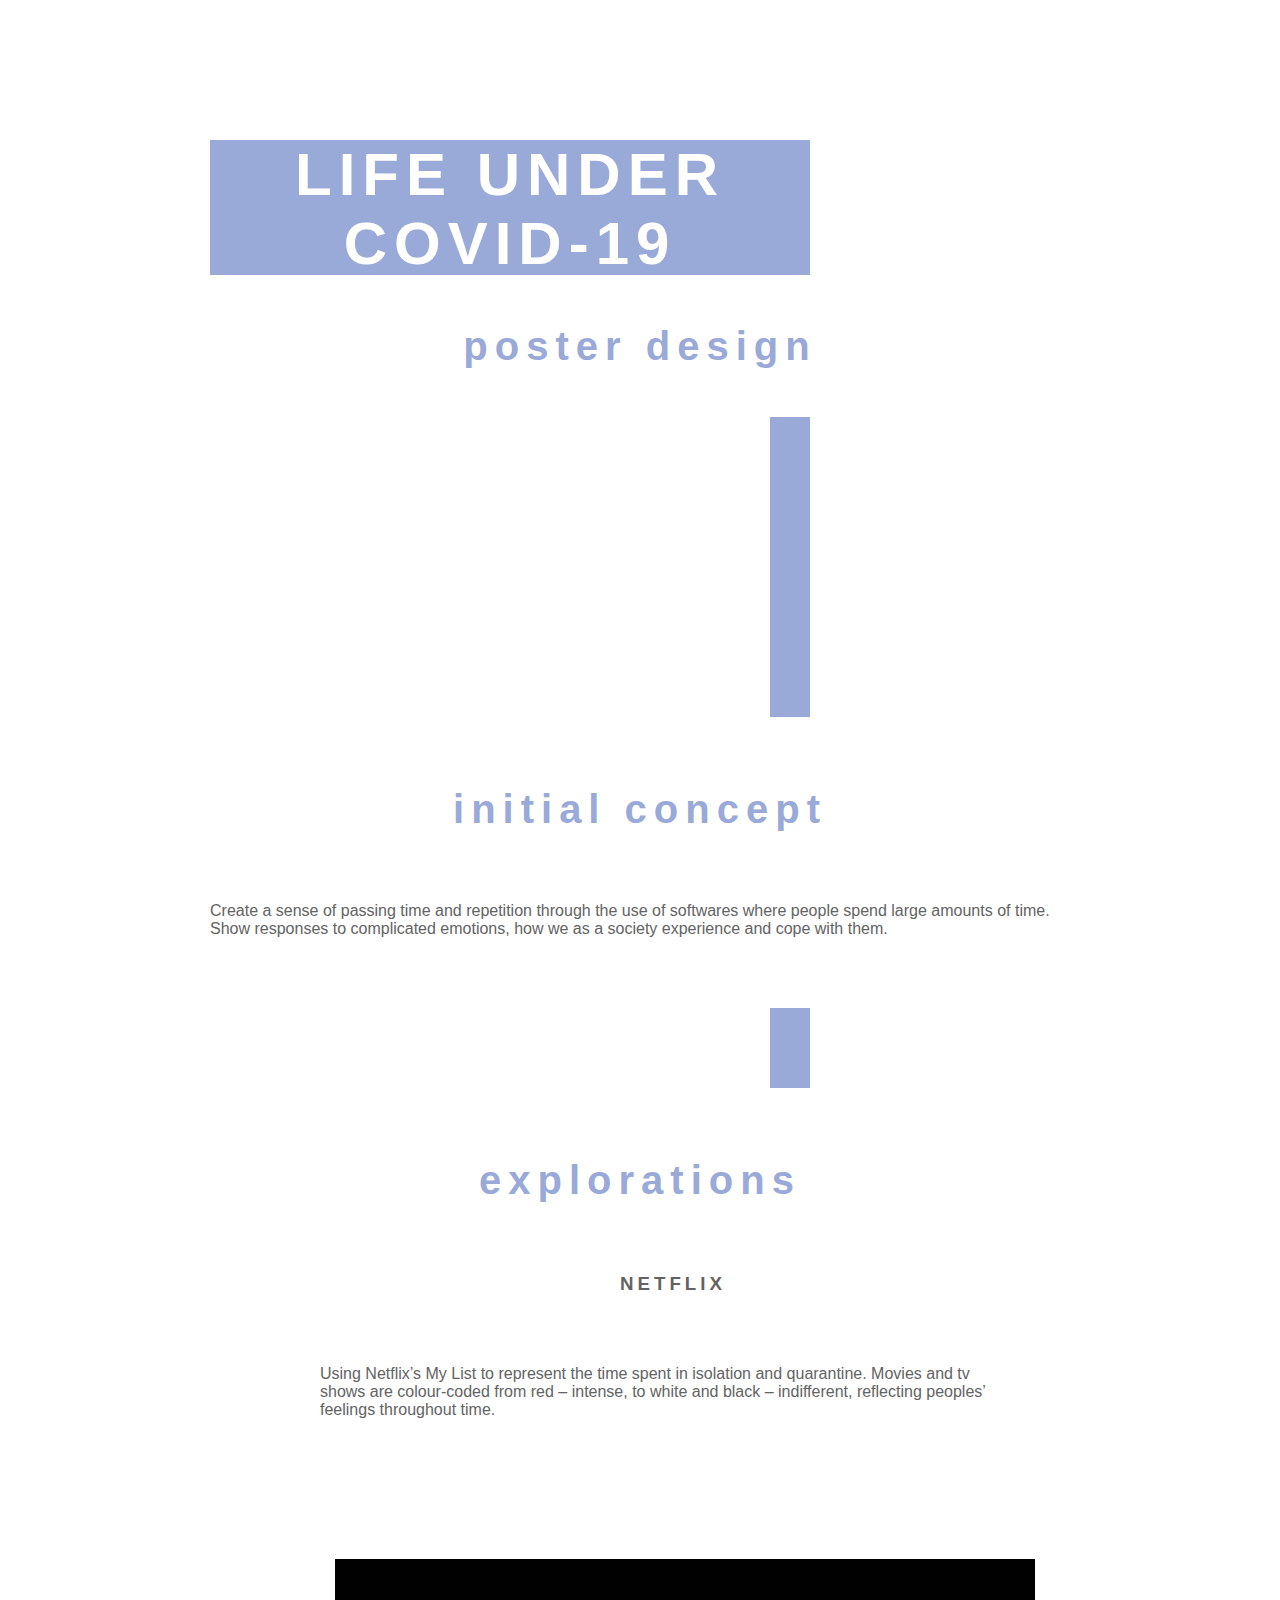
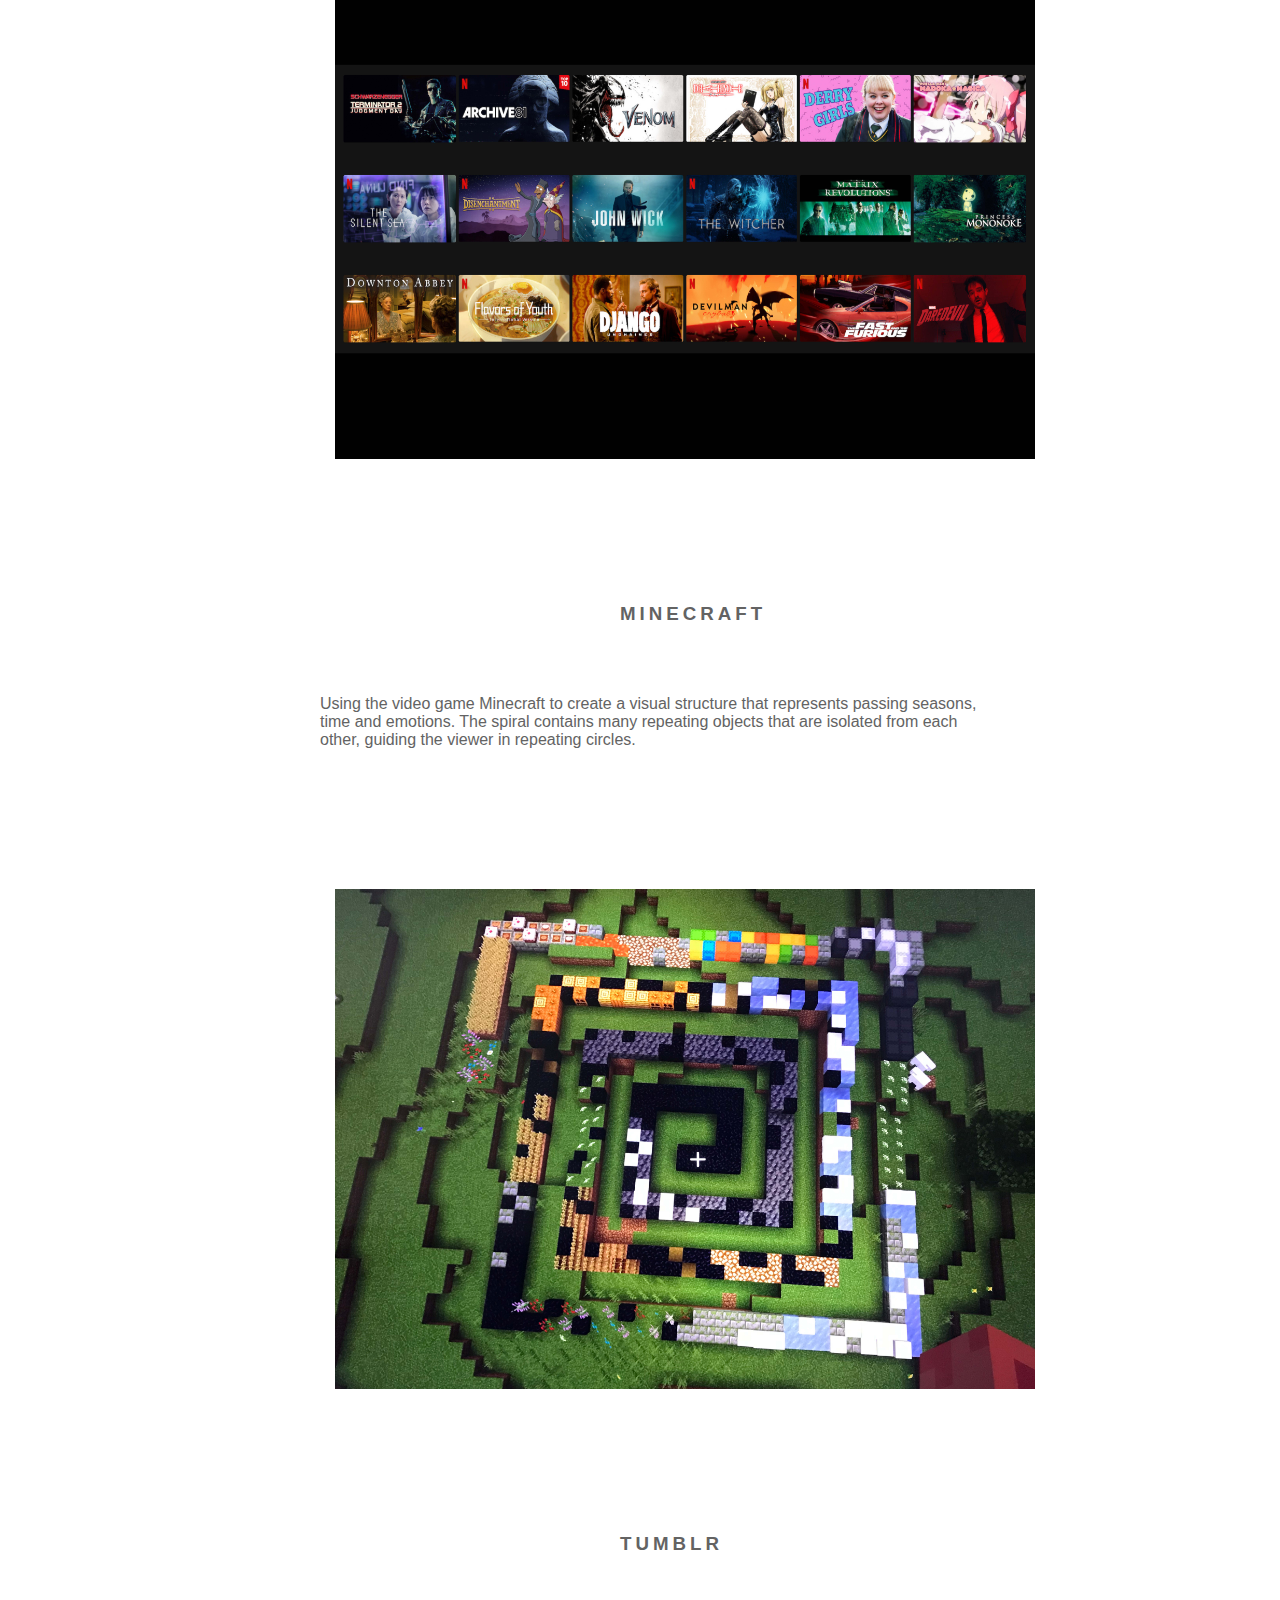
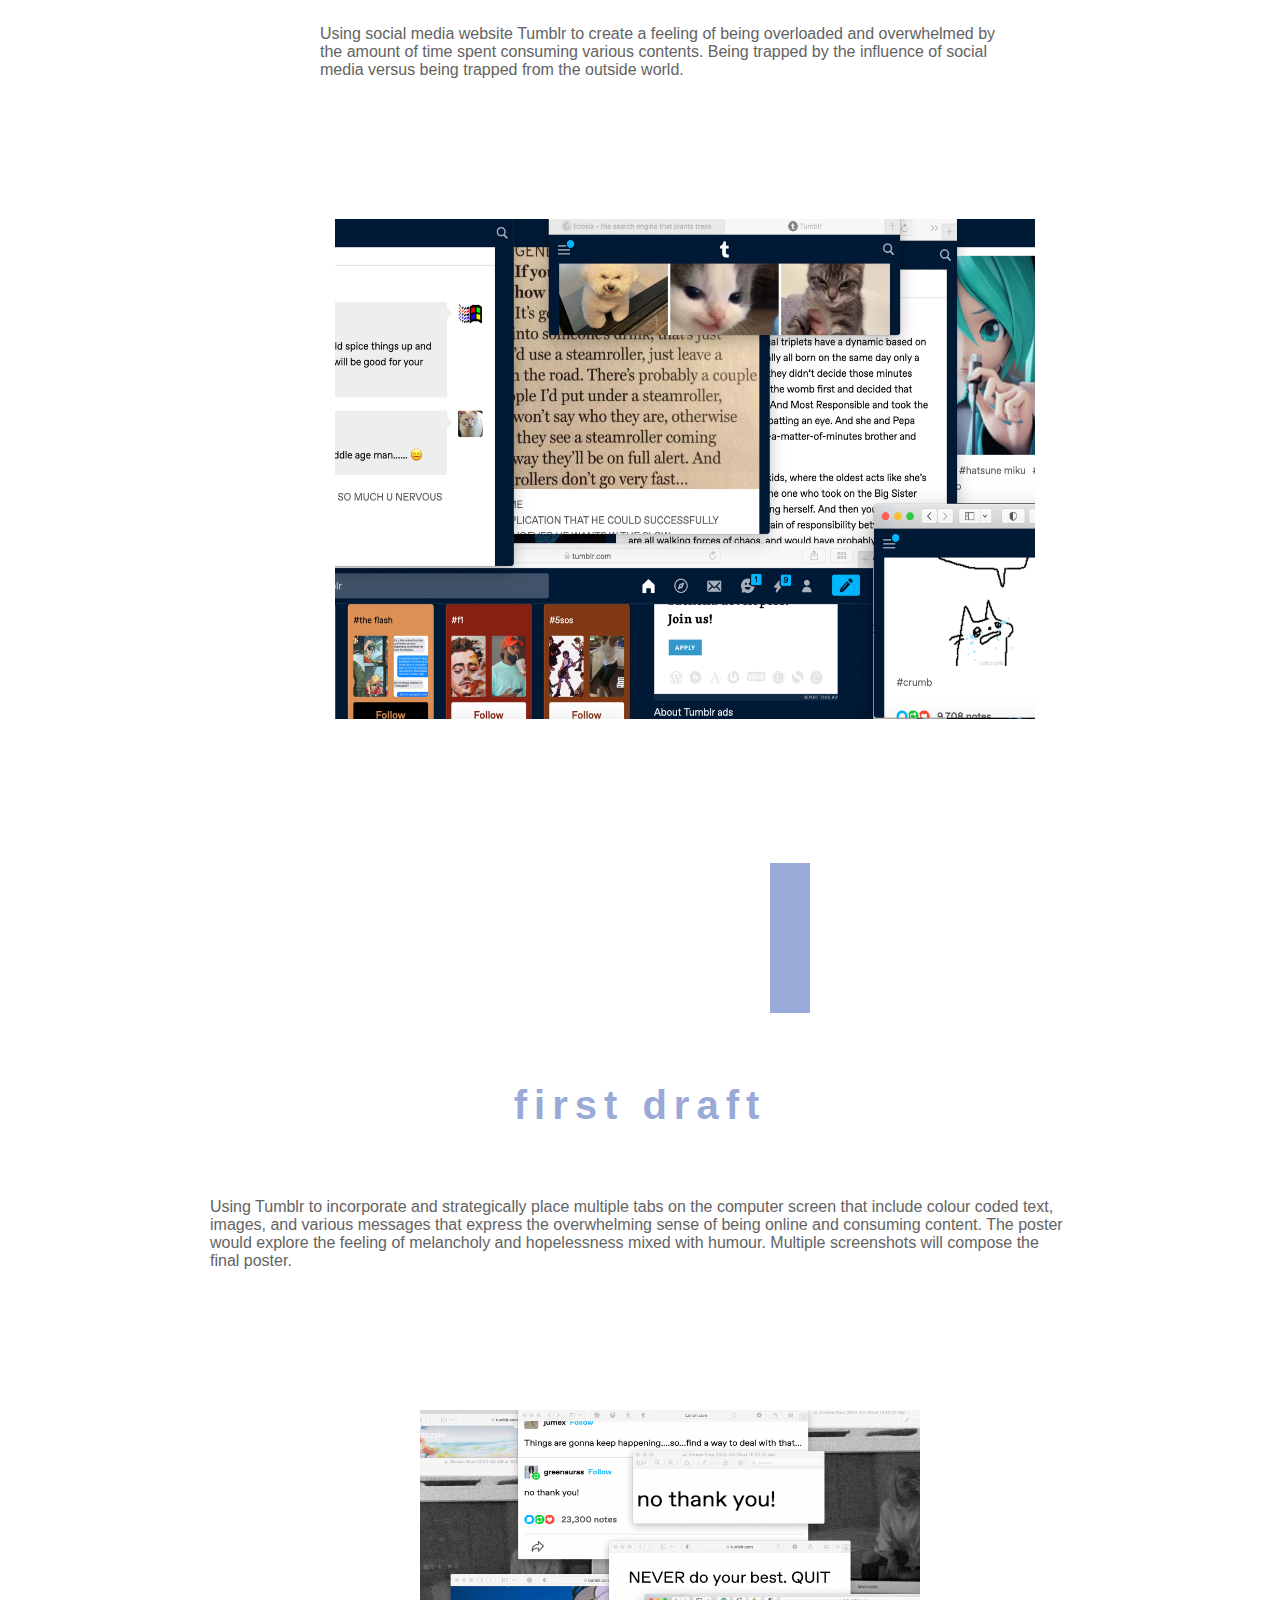
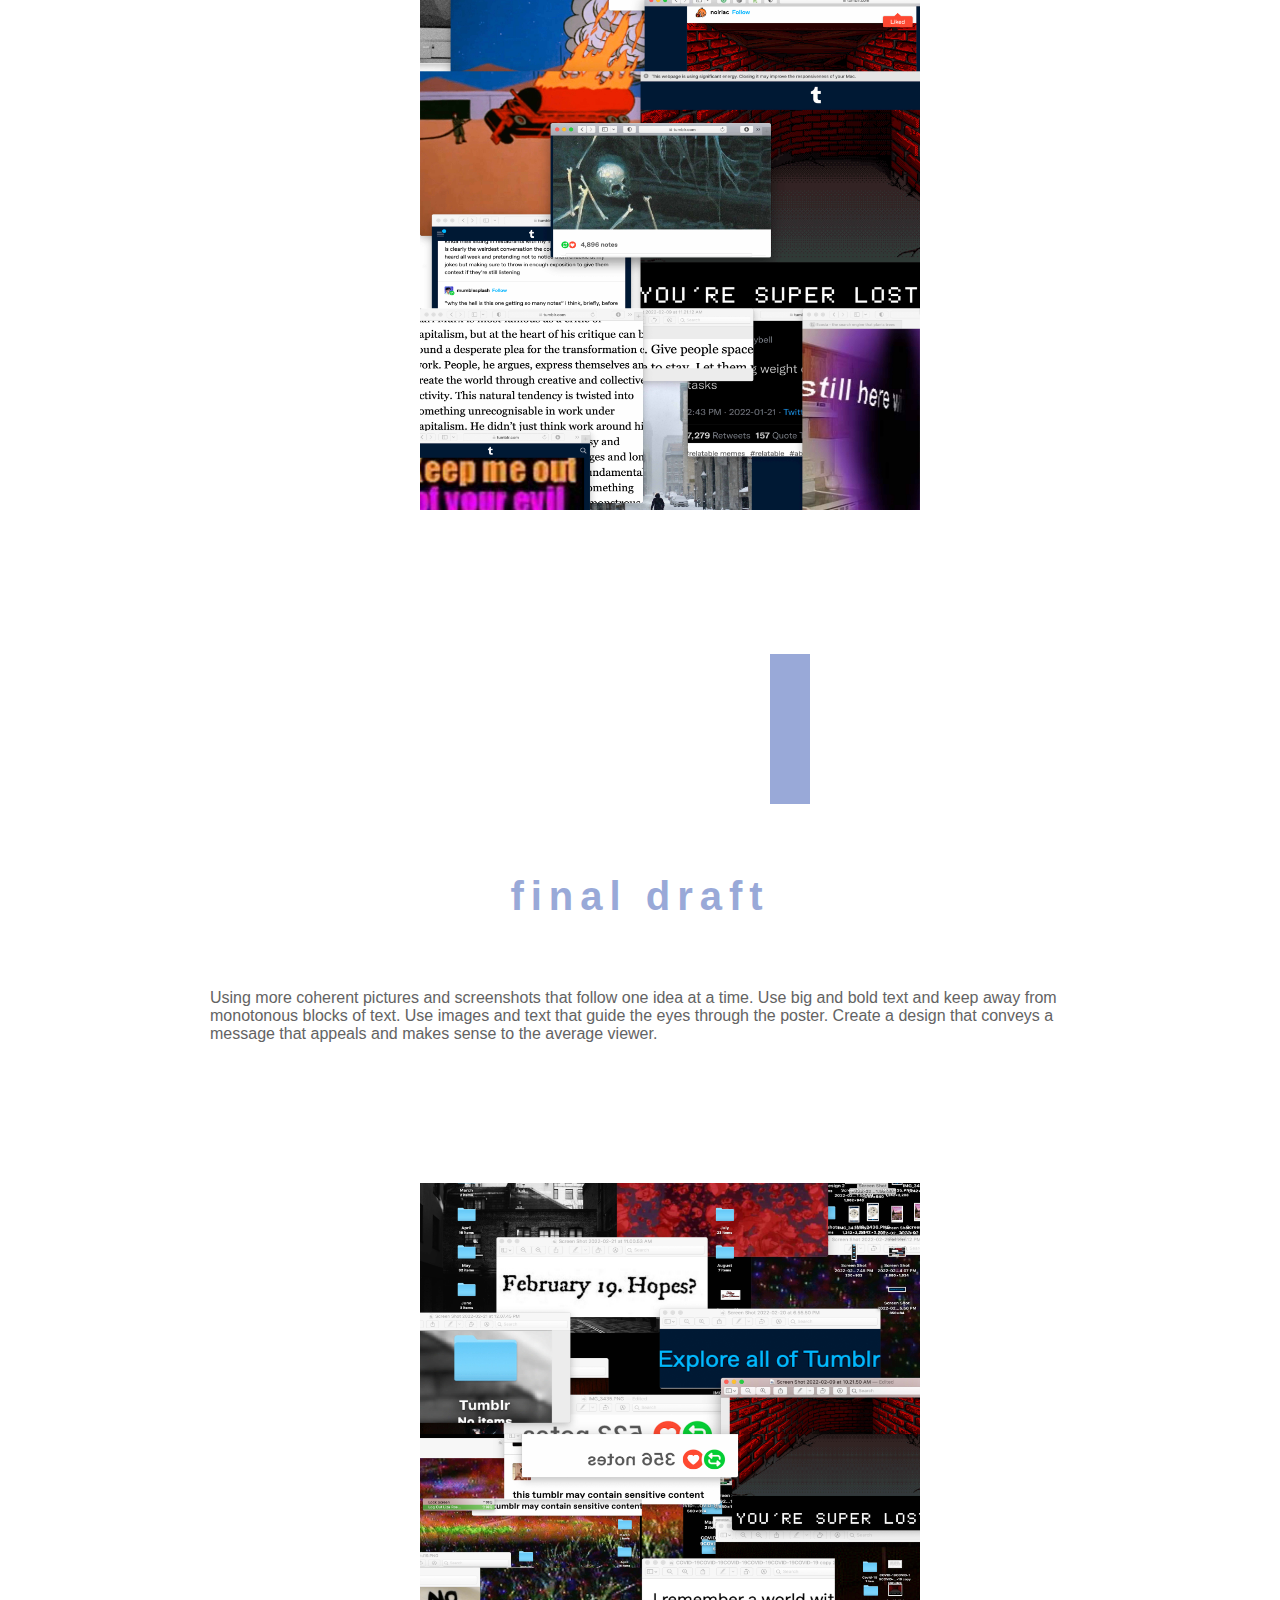
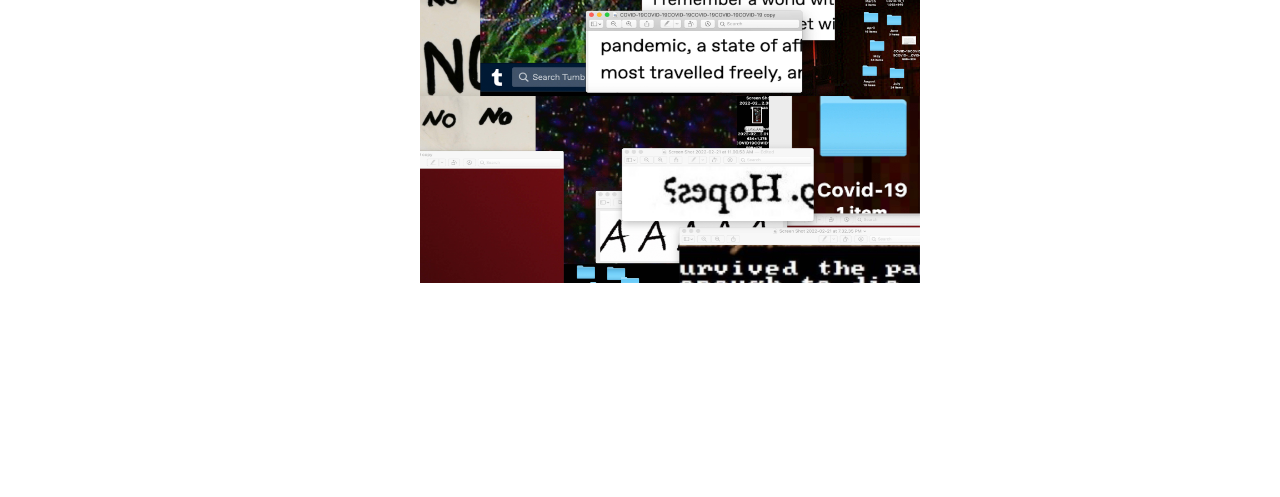
<file: Poster.html>
<!DOCTYPE html>
<html>

<head>
    <title>Life Under COVID-19</title>
    <meta charset="UTF-8">
    <link rel="stylesheet" href="CSS/style.css">
</head>

<body> 
    <h1 id="box-1"> Life Under Covid-19</h1>
    <h1 id="headline"> Poster Design</h1>
    <div id="line1"></div>
    <h2 class="subtitle">Initial Concept</h2>
   
    <p class="text"> Create a sense of passing time and repetition through the use of softwares where people spend large amounts of time. Show responses to complicated emotions, how we as a society experience and cope with them.</p>
    <div id="line2"></div>
    <h2 class="subtitle">Explorations</h2>
    <ul id="list">
    <h3 class="subtitle2">Netflix</h3>
    <p class="text">Using Netflix’s My List to represent the time spent in isolation and quarantine. Movies and tv shows are colour-coded from red – intense, to white and black – indifferent, reflecting peoples’ feelings throughout time.</p>
    <img id="image1" src="img/Assignment1_Liza.jpg">
    <h3 class="subtitle2">Minecraft</h3>
    <p class="text">Using the video game Minecraft to create a visual structure that represents passing seasons, time and emotions. The spiral contains many repeating objects that are isolated from each other, guiding the viewer in repeating circles.</p>
    <img id="image2" src="img/Assignment1_Liza2.jpg">
    <h3 class="subtitle2">Tumblr</h3>
    <p class="text">Using social media website Tumblr to create a feeling of being overloaded and overwhelmed by the amount of time spent consuming various contents. Being trapped by the influence of social media versus being trapped from the outside world.</p>
    <img id="image3" src="img/Assignment1_Liza3.jpg">
    </ul>
    <div id="line3"></div>
    <h2 class="subtitle"> First Draft</h2>

    <p class="text"> Using Tumblr to incorporate and strategically place multiple tabs on the computer screen that include colour coded text, images, and various messages that express the overwhelming sense of being online and consuming content. The poster would explore the feeling of melancholy and hopelessness mixed with humour. Multiple screenshots will compose the final poster. </p>
    <img id="image4" src="img/1stDraft_Liza.jpg">
    <div id="line4"></div>
    <h2 class="subtitle"> Final Draft</h2>

    <p class="text"> Using more coherent pictures and screenshots that follow one idea at a time. Use big and bold text and keep away from monotonous blocks of text. Use images and text that guide the eyes through the poster. Create a design that conveys a message that appeals and makes sense to the average viewer.</p>
    <img id="image5" src="img/Final_Draft_Poster_Liza.jpg">


</body>


</html>
</file>
<file: CSS/style.css>
* {
    margin: 70px;
}
body {
    background: rgb(255, 255, 255);
}   
h1 {
color: rgb(255, 255, 255);
font-size: 60px;
letter-spacing: 7px;
text-transform: uppercase;
text-align: center;
}
#headline {
   color: rgb(153, 169, 216); 
   text-transform: lowercase;
   line-height: 2px;
   font-style:normal;
   font-size:40px;
   font-family: 'Fira Sans', sans-serif;

}
#box-1 {
    width: 600px;
    height: 135px;
    background:rgb(153, 169, 216);
    font-family: 'Ropa Sans', sans-serif;
}
.text {
    font-family: 'Ropa Sans', sans-serif;
}
h2 {
    text-align: center;
    color: beige;
    font-size: 30px;
    letter-spacing: 5px;
}
p {
    color: rgb(99, 99, 99);
}
#image1 {
    width: 700px;
    height: 500px; 
    margin-left: 85px;
}
#image2 {
    width: 700px;
    height: 500px;
    margin-left: 85px;

}
#image3 {
    width: 700px;
    height: 500px;
    margin-left: 85px;
}
#line1 {
    width: 40px;
    height: 300px;
    background: rgb(153, 169, 216);
    margin-left: 630px;
}
.subtitle {
    color: rgb(153, 169, 216);
    letter-spacing: 7px;
    font-size: 40px;
    text-transform: lowercase;
    font-family: 'Fira Sans', sans-serif;
}
.subtitle2 {
    color: rgb(99, 99, 99);
    text-transform: uppercase;
    margin-left: 370px;
    letter-spacing: 4px;
    font-family: 'Fira Sans', sans-serif;
}
#image4 {
    width: 500px;
    height: 700px;
    margin-left: 280px;
}
#line2 {
    width: 40px;
    height: 80px;
    background: rgb(153, 169, 216);
    margin-left: 630px;
}
#line3 {
    width: 40px;
    height: 150px;
    background: rgb(153, 169, 216);
    margin-left: 630px;
}
#line4 {
    width: 40px;
    height: 150px;
    background: rgb(153, 169, 216);
    margin-left: 630px;
}
#image5 {
    width: 500px;
    height: 700px;
    margin-left: 280px;
}
@font-face {
    font-family: 'Font-1';
    src: url;
}
</file>
